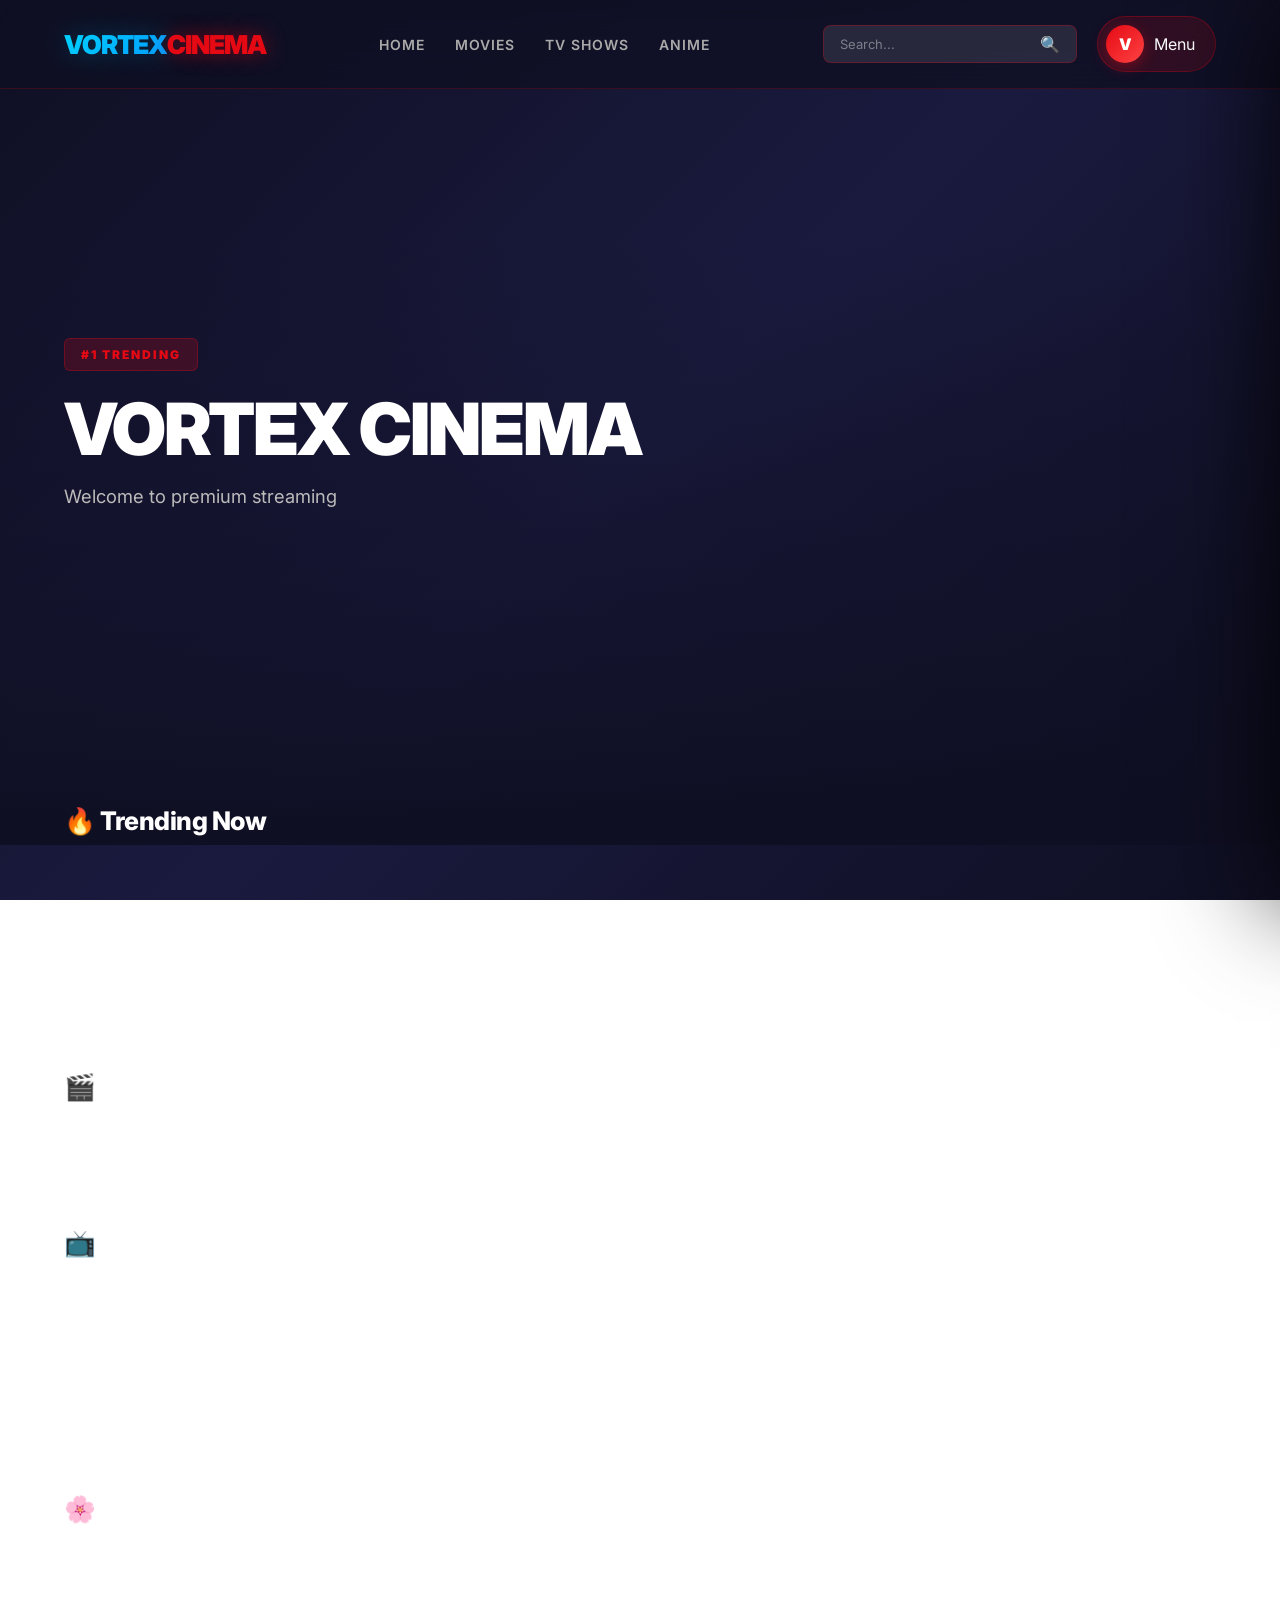
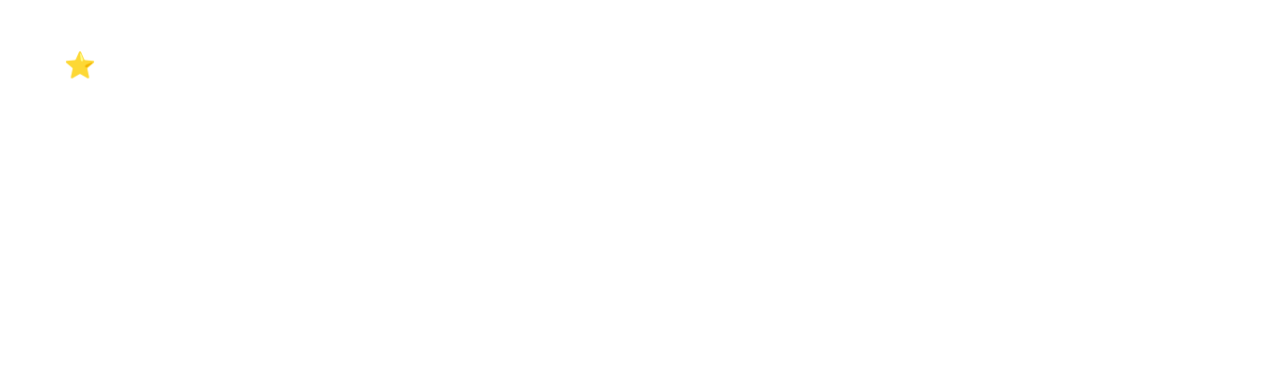
<file: index.html>
<!DOCTYPE html>
<html lang="en">
<head>
    <meta charset="UTF-8">
    <meta name="viewport" content="width=device-width, initial-scale=1.0">
    <title>VORTEX | Premium Streaming</title>
    <link rel="stylesheet" href="style.css">
    <link href="https://fonts.googleapis.com/css2?family=Inter:wght@400;500;600;700;800;900&display=swap" rel="stylesheet">
</head>
<body>

    <!-- NAVBAR -->
    <nav class="navbar" id="navbar">
        <div class="logo" onclick="location.reload()">
            <span class="logo-vortex">VORTEX</span><span class="logo-cinema">CINEMA</span>
        </div>
        
        <div class="nav-center">
            <button class="nav-link" onclick="switchCategory('all')">Home</button>
            <button class="nav-link" onclick="switchCategory('movie')">Movies</button>
            <button class="nav-link" onclick="switchCategory('tv')">TV Shows</button>
            <button class="nav-link" onclick="switchCategory('anime')">Anime</button>
        </div>

        <div class="nav-right">
            <div class="search-container">
                <input type="text" id="searchInput" placeholder="Search...">
                <button id="searchBtn">🔍</button>
            </div>
            <div class="profile-trigger" onclick="toggleSidebar()">
                <div class="avatar">V</div>
                <span>Menu</span>
            </div>
        </div>
    </nav>

    <!-- NAVBAR AD - 728x90 -->
    <div style="text-align: center; padding: 10px 0; background: rgba(15, 15, 35, 0.6);">
        <script>
            atOptions = {
                'key' : 'aeff76f1afcc3605a31e43009e7d99bb',
                'format' : 'iframe',
                'height' : 90,
                'width' : 728,
                'params' : {}
            };
        </script>
        <script src="https://www.highperformanceformat.com/aeff76f1afcc3605a31e43009e7d99bb/invoke.js"></script>
    </div>

    <!-- SIDEBAR -->
    <div id="sidebar" class="sidebar">
        <div class="sidebar-header">
            <h2>My Library</h2>
            <button class="close-sidebar" onclick="toggleSidebar()">✕</button>
        </div>
        <div class="sidebar-content">
            <div class="sidebar-section">
                <div class="section-header">
                    <h3>Continue Watching</h3>
                    <span class="count-badge" id="continueCount">0</span>
                </div>
                <div id="continueList" class="vertical-list"></div>
            </div>
            <div class="sidebar-section">
                <div class="section-header">
                    <h3>My Watchlist</h3>
                    <span class="count-badge" id="watchlistCount">0</span>
                </div>
                <div id="watchlistList" class="vertical-list"></div>
                <button class="clear-btn" onclick="clearData('vortex_watchlist')">Clear Watchlist</button>
            </div>

            <!-- SIDEBAR AD - 160x300 -->
            <div style="margin: 25px 0; text-align: center; padding: 15px 0; border-top: 1px solid rgba(229, 9, 20, 0.1); border-bottom: 1px solid rgba(229, 9, 20, 0.1);">
                <script>
                    atOptions = {
                        'key' : '925af3112877466028f866827b97e3b7',
                        'format' : 'iframe',
                        'height' : 300,
                        'width' : 160,
                        'params' : {}
                    };
                </script>
                <script src="https://www.highperformanceformat.com/925af3112877466028f866827b97e3b7/invoke.js"></script>
            </div>

            <div class="sidebar-section">
                <div class="section-header">
                    <h3>Watch History</h3>
                    <span class="count-badge" id="historyCount">0</span>
                </div>
                <div id="historyList" class="vertical-list"></div>
                <button class="clear-btn" onclick="clearData('vortex_history')">Clear History</button>
            </div>
        </div>
    </div>

    <!-- HERO SECTION -->
    <section class="hero" id="heroSection">
        <div class="hero-backdrop" id="heroBackdrop"></div>
        <div class="hero-content">
            <span class="trending-badge" id="heroBadge">#1 TRENDING</span>
            <h1 id="activeTitle">VORTEX CINEMA</h1>
            <p id="activeDesc">Welcome to premium streaming</p>
            
            <div class="hero-meta" id="heroMeta"></div>
            
            <div id="heroActions" class="hero-btns"></div>
            
            <div id="controls" class="controls-area" style="display:none;">
                <div class="selector-group">
                    <span>Season</span>
                    <div id="seasonContainer" class="chip-container"></div>
                </div>
                <div class="selector-group">
                    <span>Episode</span>
                    <div id="episodeContainer" class="chip-container"></div>
                </div>
            </div>

            <div id="animeControls" class="anime-controls" style="display:none;">
                <div class="selector-group">
                    <span>Audio</span>
                    <div class="audio-buttons">
                        <button class="audio-btn active" onclick="setAnimeAudio('sub')">Sub</button>
                        <button class="audio-btn" onclick="setAnimeAudio('dub')">Dub</button>
                    </div>
                </div>
                <div class="selector-group">
                    <span>Season</span>
                    <div id="animeSeasonContainer" class="chip-container"></div>
                </div>
                <div class="selector-group">
                    <span>Episode</span>
                    <div id="animeEpisodeContainer" class="chip-container"></div>
                </div>
            </div>
        </div>
    </section>

    <!-- PLAYER OVERLAY -->
    <div id="playerOverlay" class="player-overlay" style="display:none;">
        <div class="overlay-content">
            <div class="overlay-header">
                <div class="playing-info">
                    <h2 id="playingTitle">Now Playing</h2>
                    <div class="server-wrapper">
                        <span>Server:</span>
                        <select id="serverSelect" onchange="changeServer(this.value)">
                            <option value="vidking">Vidking (HD)</option>
                            <option value="vidsrc">Vidsrc (4K)</option>
                        </select>
                    </div>
                </div>
                <button class="close-player-btn" onclick="closePlayer()">✕ Close</button>
            </div>
            <div class="player-wrapper">
                <iframe id="videoPlayer" src="" allowfullscreen></iframe>
            </div>
            <div class="player-controls">
                <button class="control-btn" onclick="previousEpisode()">⬅ Previous</button>
                <button class="control-btn" onclick="nextEpisode()">Next ➡</button>
                <button class="control-btn" id="autoplayBtn" onclick="toggleAutoplay()">Autoplay: ON</button>

                <!-- PLAYER AD - 468x60 -->
                <div style="width: 100%; margin-top: 15px; text-align: center;">
                    <script>
                        atOptions = {
                            'key' : '16aaad0059d841f44f36dba48df9bde5',
                            'format' : 'iframe',
                            'height' : 60,
                            'width' : 468,
                            'params' : {}
                        };
                    </script>
                    <script src="https://www.highperformanceformat.com/16aaad0059d841f44f36dba48df9bde5/invoke.js"></script>
                </div>
            </div>
        </div>
    </div>

    <!-- CONTENT SECTIONS -->
    <section class="content-section">
        <!-- SEARCH RESULTS -->
        <div id="dynamicSection" style="display:none;">
            <h2 class="row-title" id="dynamicTitle">Search Results</h2>
            <div class="row-container">
                <div class="grid" id="dynamicGrid"></div>
            </div>
        </div>

        <!-- TRENDING -->
        <div id="trendingSection">
            <h2 class="row-title">🔥 Trending Now</h2>
            <div class="row-container">
                <button class="handle left-handle" onclick="scrollRow('trendingGrid', -1)">‹</button>
                <div class="grid" id="trendingGrid"></div>
                <button class="handle right-handle" onclick="scrollRow('trendingGrid', 1)">›</button>
            </div>
        </div>

        <!-- AD - 300x250 -->
        <div style="padding: 40px 5%; text-align: center;">
            <script>
                atOptions = {
                    'key' : '5247e4dbd6f8d2b391e5ac46e5a299a6',
                    'format' : 'iframe',
                    'height' : 250,
                    'width' : 300,
                    'params' : {}
                };
            </script>
            <script src="https://www.highperformanceformat.com/5247e4dbd6f8d2b391e5ac46e5a299a6/invoke.js"></script>
        </div>

        <!-- MOVIES -->
        <div id="movieSection">
            <h2 class="row-title">🎬 Popular Movies</h2>
            <div class="row-container">
                <button class="handle left-handle" onclick="scrollRow('movieGrid', -1)">‹</button>
                <div class="grid" id="movieGrid"></div>
                <button class="handle right-handle" onclick="scrollRow('movieGrid', 1)">›</button>
            </div>
        </div>

        <!-- TV SHOWS -->
        <div id="tvSection">
            <h2 class="row-title">📺 Popular TV Series</h2>
            <div class="row-container">
                <button class="handle left-handle" onclick="scrollRow('tvGrid', -1)">‹</button>
                <div class="grid" id="tvGrid"></div>
                <button class="handle right-handle" onclick="scrollRow('tvGrid', 1)">›</button>
            </div>
        </div>

        <!-- AD - 300x250 -->
        <div style="padding: 40px 5%; text-align: center;">
            <script>
                atOptions = {
                    'key' : '5247e4dbd6f8d2b391e5ac46e5a299a6',
                    'format' : 'iframe',
                    'height' : 250,
                    'width' : 300,
                    'params' : {}
                };
            </script>
            <script src="https://www.highperformanceformat.com/5247e4dbd6f8d2b391e5ac46e5a299a6/invoke.js"></script>
        </div>

        <!-- ANIME -->
        <div id="animeSection">
            <h2 class="row-title">🌸 Trending Anime</h2>
            <div class="row-container">
                <button class="handle left-handle" onclick="scrollRow('animeGrid', -1)">‹</button>
                <div class="grid" id="animeGrid"></div>
                <button class="handle right-handle" onclick="scrollRow('animeGrid', 1)">›</button>
            </div>
        </div>

        <!-- TOP RATED -->
        <div id="topRatedSection">
            <h2 class="row-title">⭐ Top Rated</h2>
            <div class="row-container">
                <button class="handle left-handle" onclick="scrollRow('topRatedGrid', -1)">‹</button>
                <div class="grid" id="topRatedGrid"></div>
                <button class="handle right-handle" onclick="scrollRow('topRatedGrid', 1)">›</button>
            </div>
        </div>

        <!-- FOOTER AD - 320x50 -->
        <div style="padding: 40px 5%; text-align: center; margin-top: 40px;">
            <script>
                atOptions = {
                    'key' : '1144c5a98e2575238310a4acd3979c50',
                    'format' : 'iframe',
                    'height' : 50,
                    'width' : 320,
                    'params' : {}
                };
            </script>
            <script src="https://www.highperformanceformat.com/1144c5a98e2575238310a4acd3979c50/invoke.js"></script>
        </div>
    </section>

    <script src="script.js"></script>

    <!-- NATIVE BANNER AD -->
    <script async="async" data-cfasync="false" src="https://pl29004673.profitablecpmratenetwork.com/2cf6edf46f5958af2dcecbfba61dbc4d/invoke.js"></script>
    <div id="container-2cf6edf46f5958af2dcecbfba61dbc4d"></div>

    <!-- POPUNDER AD -->
    <script src="https://pl29004664.profitablecpmratenetwork.com/39/bc/c4/39bcc4674d27afdfb947de64c4d7bfb2.js"></script>

    <!-- SOCIAL BAR AD -->
    <script src="https://pl29004671.profitablecpmratenetwork.com/cf/d8/20/cfd8208e1f1118e66b439065f66e36a7.js"></script>

</body>
</html>
</file>
<file: style.css>
/* VORTEX CINEMA - PREMIUM STREAMING PLATFORM */

* {
    margin: 0;
    padding: 0;
    box-sizing: border-box;
    font-family: 'Inter', sans-serif;
}

html {
    scroll-behavior: smooth;
}

body {
    background: linear-gradient(135deg, #0f0f23 0%, #1a1a3f 50%, #0f0f23 100%);
    background-attachment: fixed;
    color: white;
    overflow-x: hidden;
    min-height: 100vh;
}

/* ==================== NAVBAR ==================== */
.navbar {
    display: flex;
    justify-content: space-between;
    align-items: center;
    padding: 16px 5%;
    background: rgba(15, 15, 35, 0.8);
    backdrop-filter: blur(40px);
    -webkit-backdrop-filter: blur(40px);
    position: fixed;
    width: 100%;
    z-index: 2000;
    border-bottom: 1px solid rgba(229, 9, 20, 0.2);
    top: 0;
}

.logo {
    font-size: 26px;
    font-weight: 900;
    cursor: pointer;
    letter-spacing: -1px;
    display: flex;
    gap: 0;
}

.logo-vortex {
    background: linear-gradient(135deg, #00d4ff 0%, #0099ff 100%);
    -webkit-background-clip: text;
    -webkit-text-fill-color: transparent;
    background-clip: text;
    text-shadow: 0 0 30px rgba(0, 212, 255, 0.3);
}

.logo-cinema {
    color: #e50914;
    text-shadow: 0 0 20px rgba(229, 9, 20, 0.5);
}

.nav-center {
    display: flex;
    gap: 30px;
    flex: 1;
    justify-content: center;
}

.nav-link {
    background: none;
    border: none;
    color: #aaa;
    font-size: 14px;
    font-weight: 600;
    cursor: pointer;
    transition: all 0.3s ease;
    text-transform: uppercase;
    letter-spacing: 1px;
}

.nav-link:hover {
    color: #e50914;
    transform: translateY(-2px);
}

.nav-right {
    display: flex;
    align-items: center;
    gap: 20px;
}

.search-container {
    display: flex;
    background: rgba(255, 255, 255, 0.1);
    border: 1px solid rgba(229, 9, 20, 0.3);
    border-radius: 8px;
    overflow: hidden;
    transition: all 0.3s cubic-bezier(0.4, 0, 0.2, 1);
}

.search-container:focus-within {
    border-color: #e50914;
    box-shadow: 0 0 25px rgba(229, 9, 20, 0.4);
    background: rgba(255, 255, 255, 0.15);
}

.search-container input {
    background: transparent;
    border: none;
    padding: 10px 16px;
    color: white;
    outline: none;
    width: 200px;
    font-size: 13px;
    transition: width 0.3s ease;
}

.search-container input::placeholder {
    color: rgba(255, 255, 255, 0.4);
}

.search-container input:focus {
    width: 350px;
}

.search-container button {
    background: transparent;
    border: none;
    color: #888;
    padding: 0 16px;
    cursor: pointer;
    font-size: 16px;
    transition: color 0.2s;
}

.search-container button:hover {
    color: #e50914;
}

.profile-trigger {
    display: flex;
    align-items: center;
    gap: 10px;
    cursor: pointer;
    background: rgba(229, 9, 20, 0.15);
    padding: 8px 20px 8px 8px;
    border-radius: 50px;
    transition: all 0.3s ease;
    border: 1px solid rgba(229, 9, 20, 0.3);
}

.profile-trigger:hover {
    background: rgba(229, 9, 20, 0.25);
    border-color: #e50914;
}

.avatar {
    width: 38px;
    height: 38px;
    background: linear-gradient(135deg, #e50914 0%, #ff4444 100%);
    border-radius: 50%;
    display: flex;
    align-items: center;
    justify-content: center;
    font-weight: 900;
    font-size: 16px;
    box-shadow: 0 4px 15px rgba(229, 9, 20, 0.4);
}

/* ==================== SIDEBAR ==================== */
.sidebar {
    position: fixed;
    top: 0;
    right: -450px;
    width: 420px;
    height: 100%;
    background: rgba(15, 15, 35, 0.98);
    backdrop-filter: blur(60px);
    -webkit-backdrop-filter: blur(60px);
    z-index: 3000;
    transition: right 0.6s cubic-bezier(0.22, 1, 0.36, 1);
    padding: 60px 30px 30px;
    border-left: 1px solid rgba(229, 9, 20, 0.2);
    box-shadow: -40px 0 100px rgba(0, 0, 0, 0.8);
    overflow-y: auto;
}

.sidebar.active {
    right: 0;
}

.sidebar-header {
    display: flex;
    justify-content: space-between;
    align-items: center;
    margin-bottom: 40px;
}

.sidebar-header h2 {
    font-size: 28px;
    font-weight: 900;
    letter-spacing: -0.5px;
    background: linear-gradient(135deg, #fff 0%, #ccc 100%);
    -webkit-background-clip: text;
    -webkit-text-fill-color: transparent;
    background-clip: text;
}

.close-sidebar {
    background: rgba(255, 255, 255, 0.08);
    border: 1px solid rgba(255, 255, 255, 0.15);
    color: white;
    width: 40px;
    height: 40px;
    border-radius: 50%;
    cursor: pointer;
    transition: all 0.3s ease;
    display: flex;
    align-items: center;
    justify-content: center;
    font-size: 22px;
}

.close-sidebar:hover {
    background: #e50914;
    border-color: #e50914;
    transform: scale(1.1);
}

.sidebar-section {
    margin-bottom: 35px;
}

.section-header {
    display: flex;
    justify-content: space-between;
    align-items: center;
    margin-bottom: 20px;
    padding-bottom: 12px;
    border-bottom: 1px solid rgba(229, 9, 20, 0.15);
}

.sidebar-section h3 {
    font-size: 11px;
    text-transform: uppercase;
    color: #e50914;
    letter-spacing: 2.5px;
    font-weight: 800;
}

.count-badge {
    font-size: 10px;
    background: rgba(229, 9, 20, 0.2);
    padding: 4px 12px;
    border-radius: 12px;
    color: #ff8888;
    font-weight: 700;
}

.mini-card {
    display: flex;
    gap: 15px;
    align-items: center;
    cursor: pointer;
    background: rgba(255, 255, 255, 0.05);
    padding: 14px;
    border-radius: 10px;
    margin-bottom: 12px;
    transition: all 0.3s cubic-bezier(0.4, 0, 0.2, 1);
    border: 1px solid rgba(229, 9, 20, 0.1);
}

.mini-card:hover {
    background: rgba(229, 9, 20, 0.15);
    transform: translateX(-8px);
    border-color: #e50914;
}

.mini-card img {
    width: 60px;
    height: 85px;
    object-fit: cover;
    border-radius: 8px;
    box-shadow: 0 4px 12px rgba(0, 0, 0, 0.4);
}

.mini-card-info {
    flex: 1;
}

.mini-card-info h4 {
    font-size: 13px;
    color: #fff;
    margin-bottom: 6px;
    font-weight: 700;
    line-height: 1.3;
}

.type-tag {
    font-size: 9px;
    background: rgba(229, 9, 20, 0.25);
    color: #ff7777;
    padding: 3px 10px;
    border-radius: 4px;
    font-weight: 900;
    text-transform: uppercase;
    display: inline-block;
}

.ep-tag {
    font-size: 9px;
    background: rgba(0, 180, 219, 0.25);
    color: #00d4ff;
    padding: 3px 10px;
    border-radius: 4px;
    font-weight: 800;
    text-transform: uppercase;
    display: inline-block;
    margin-left: 6px;
}

.empty-state {
    text-align: center;
    padding: 30px 0;
    color: #555;
    font-size: 13px;
    font-style: italic;
}

.clear-btn {
    width: 100%;
    background: rgba(255, 255, 255, 0.08);
    border: 1px solid rgba(255, 255, 255, 0.15);
    color: #888;
    padding: 12px;
    border-radius: 8px;
    cursor: pointer;
    transition: all 0.3s ease;
    text-transform: uppercase;
    font-size: 11px;
    font-weight: 600;
    letter-spacing: 1px;
    margin-top: 12px;
}

.clear-btn:hover {
    background: #e50914;
    color: white;
    border-color: #e50914;
}

/* ==================== HERO SECTION ==================== */
.hero {
    height: 85vh;
    position: relative;
    display: flex;
    align-items: center;
    padding: 0 5%;
    margin-top: 60px;
    overflow: hidden;
}

.hero-backdrop {
    position: absolute;
    top: 0;
    left: 0;
    width: 100%;
    height: 100%;
    background-size: cover;
    background-position: center 15%;
    filter: brightness(0.35) contrast(1.2) saturate(1.1);
    z-index: -1;
}

.hero::after {
    content: '';
    position: absolute;
    bottom: 0;
    left: 0;
    width: 100%;
    height: 80%;
    background: linear-gradient(to top, #0f0f23 0%, rgba(15, 15, 35, 0.5) 40%, transparent 100%);
}

.hero-content {
    max-width: 850px;
    z-index: 10;
    animation: fadeInUp 0.8s ease;
}

@keyframes fadeInUp {
    from {
        opacity: 0;
        transform: translateY(30px);
    }
    to {
        opacity: 1;
        transform: translateY(0);
    }
}

.trending-badge {
    display: inline-block;
    font-size: 12px;
    font-weight: 900;
    color: #e50914;
    text-transform: uppercase;
    letter-spacing: 2px;
    margin-bottom: 20px;
    padding: 8px 16px;
    background: rgba(229, 9, 20, 0.2);
    border-radius: 6px;
    border: 1px solid rgba(229, 9, 20, 0.3);
}

.hero-content h1 {
    font-size: 4.5rem;
    font-weight: 900;
    margin-bottom: 15px;
    line-height: 1.05;
    letter-spacing: -2px;
}

.hero-content p {
    color: #bbb;
    font-size: 1.15rem;
    line-height: 1.7;
    margin-bottom: 20px;
    display: -webkit-box;
    -webkit-line-clamp: 3;
    -webkit-box-orient: vertical;
    overflow: hidden;
}

.hero-meta {
    display: flex;
    gap: 20px;
    margin-bottom: 25px;
    flex-wrap: wrap;
}

.meta-item {
    font-size: 13px;
    color: #aaa;
    text-transform: uppercase;
    letter-spacing: 1px;
    font-weight: 600;
}

.hero-btns {
    display: flex;
    gap: 15px;
    flex-wrap: wrap;
    margin-bottom: 30px;
}

.play-main-btn {
    background: linear-gradient(135deg, #fff 0%, #f0f0f0 100%);
    color: #000;
    border: none;
    padding: 16px 50px;
    font-size: 16px;
    font-weight: 900;
    border-radius: 8px;
    cursor: pointer;
    transition: all 0.3s cubic-bezier(0.4, 0, 0.2, 1);
    box-shadow: 0 10px 30px rgba(255, 255, 255, 0.15);
    text-transform: uppercase;
    letter-spacing: 1px;
}

.play-main-btn:hover {
    transform: translateY(-3px);
    box-shadow: 0 15px 40px rgba(255, 255, 255, 0.25);
}

.list-btn {
    background: rgba(229, 9, 20, 0.2);
    color: white;
    border: 1px solid rgba(229, 9, 20, 0.4);
    padding: 16px 40px;
    font-size: 16px;
    border-radius: 8px;
    cursor: pointer;
    backdrop-filter: blur(10px);
    transition: all 0.3s cubic-bezier(0.4, 0, 0.2, 1);
    font-weight: 700;
    text-transform: uppercase;
    letter-spacing: 1px;
}

.list-btn:hover {
    background: rgba(229, 9, 20, 0.3);
    border-color: #e50914;
    transform: translateY(-3px);
}

.share-btn {
    background: rgba(0, 180, 219, 0.2);
    color: white;
    border: 1px solid rgba(0, 180, 219, 0.4);
    padding: 16px 40px;
    font-size: 16px;
    border-radius: 8px;
    cursor: pointer;
    backdrop-filter: blur(10px);
    transition: all 0.3s cubic-bezier(0.4, 0, 0.2, 1);
    font-weight: 700;
    text-transform: uppercase;
    letter-spacing: 1px;
}

.share-btn:hover {
    background: rgba(0, 180, 219, 0.3);
    border-color: #00d4ff;
    transform: translateY(-3px);
}

/* ==================== CONTROLS ==================== */
.controls-area {
    animation: slideDown 0.5s cubic-bezier(0.22, 1, 0.36, 1);
}

@keyframes slideDown {
    from {
        opacity: 0;
        transform: translateY(-20px);
    }
    to {
        opacity: 1;
        transform: translateY(0);
    }
}

.selector-group {
    margin-bottom: 20px;
}

.selector-group span {
    display: block;
    color: #888;
    font-size: 11px;
    text-transform: uppercase;
    letter-spacing: 1.5px;
    margin-bottom: 10px;
    font-weight: 600;
}

.chip-container {
    display: flex;
    gap: 10px;
    overflow-x: auto;
    padding-bottom: 8px;
    scroll-behavior: smooth;
}

.chip-container::-webkit-scrollbar {
    height: 4px;
}

.chip-container::-webkit-scrollbar-thumb {
    background: rgba(229, 9, 20, 0.3);
    border-radius: 10px;
}

.selector-btn {
    background: rgba(255, 255, 255, 0.08);
    border: 1px solid rgba(255, 255, 255, 0.15);
    color: white;
    padding: 10px 20px;
    border-radius: 6px;
    cursor: pointer;
    white-space: nowrap;
    transition: all 0.2s cubic-bezier(0.4, 0, 0.2, 1);
    font-weight: 600;
    font-size: 13px;
}

.selector-btn:hover {
    background: rgba(255, 255, 255, 0.15);
    border-color: rgba(255, 255, 255, 0.3);
    transform: translateY(-2px);
}

.selector-btn.active {
    background: linear-gradient(135deg, #e50914 0%, #ff4444 100%);
    border-color: #e50914;
    box-shadow: 0 6px 20px rgba(229, 9, 20, 0.4);
}

.anime-controls {
    animation: slideDown 0.5s cubic-bezier(0.22, 1, 0.36, 1);
}

.audio-buttons {
    display: flex;
    gap: 10px;
}

.audio-btn {
    background: rgba(255, 255, 255, 0.08);
    border: 1px solid rgba(0, 180, 219, 0.3);
    color: #00d4ff;
    padding: 10px 24px;
    border-radius: 6px;
    cursor: pointer;
    font-weight: 600;
    font-size: 13px;
    transition: all 0.3s ease;
    text-transform: uppercase;
    letter-spacing: 1px;
}

.audio-btn:hover {
    background: rgba(0, 180, 219, 0.2);
    border-color: #00d4ff;
}

.audio-btn.active {
    background: linear-gradient(135deg, #00d4ff 0%, #00a8cc 100%);
    color: #000;
    border-color: #00d4ff;
    box-shadow: 0 6px 20px rgba(0, 212, 255, 0.3);
}

/* ==================== PLAYER ==================== */
.player-overlay {
    position: fixed;
    top: 0;
    left: 0;
    width: 100%;
    height: 100%;
    background: rgba(0, 0, 0, 0.98);
    backdrop-filter: blur(15px);
    z-index: 5000;
    display: none;
    align-items: center;
    justify-content: center;
    padding: 40px 20px;
    animation: fadeIn 0.3s ease;
    overflow-y: auto;
}

@keyframes fadeIn {
    from {
        opacity: 0;
    }
    to {
        opacity: 1;
    }
}

.overlay-content {
    width: 100%;
    max-width: 1000px;
    display: flex;
    flex-direction: column;
    animation: slideUp 0.4s cubic-bezier(0.22, 1, 0.36, 1);
}

@keyframes slideUp {
    from {
        transform: translateY(30px);
        opacity: 0;
    }
    to {
        transform: translateY(0);
        opacity: 1;
    }
}

.overlay-header {
    width: 100%;
    display: flex;
    justify-content: space-between;
    align-items: center;
    margin-bottom: 20px;
    padding-bottom: 16px;
    border-bottom: 1px solid rgba(255, 255, 255, 0.1);
    flex-wrap: wrap;
    gap: 15px;
}

.playing-info {
    flex: 1;
    min-width: 250px;
}

.playing-info h2 {
    font-size: 22px;
    font-weight: 900;
    margin-bottom: 8px;
    letter-spacing: -0.5px;
}

.server-wrapper {
    display: flex;
    align-items: center;
    gap: 10px;
    font-size: 11px;
    color: #888;
    text-transform: uppercase;
    letter-spacing: 1px;
    font-weight: 600;
}

#serverSelect {
    background: rgba(255, 255, 255, 0.1);
    color: white;
    border: 1px solid rgba(229, 9, 20, 0.3);
    padding: 6px 12px;
    border-radius: 4px;
    cursor: pointer;
    transition: all 0.2s ease;
    font-weight: 600;
    font-size: 10px;
    text-transform: uppercase;
}

#serverSelect:hover {
    border-color: #e50914;
    background: rgba(255, 255, 255, 0.15);
}

.close-player-btn {
    background: linear-gradient(135deg, #e50914 0%, #ff4444 100%);
    color: white;
    border: none;
    padding: 10px 24px;
    border-radius: 4px;
    font-weight: 900;
    cursor: pointer;
    transition: all 0.3s cubic-bezier(0.4, 0, 0.2, 1);
    text-transform: uppercase;
    font-size: 11px;
    letter-spacing: 1px;
    box-shadow: 0 6px 20px rgba(229, 9, 20, 0.4);
    white-space: nowrap;
}

.close-player-btn:hover {
    transform: translateY(-2px);
    box-shadow: 0 10px 28px rgba(229, 9, 20, 0.5);
}

.player-wrapper {
    width: 100%;
    aspect-ratio: 16/9;
    background: #000;
    border-radius: 8px;
    overflow: hidden;
    border: 1px solid rgba(229, 9, 20, 0.2);
    box-shadow: 0 20px 60px rgba(229, 9, 20, 0.15);
    margin-bottom: 16px;
}

.player-wrapper iframe {
    width: 100%;
    height: 100%;
    border: none;
    display: block;
}

.player-controls {
    display: flex;
    gap: 10px;
    justify-content: center;
    flex-wrap: wrap;
}

.control-btn {
    background: rgba(229, 9, 20, 0.2);
    border: 1px solid rgba(229, 9, 20, 0.4);
    color: white;
    padding: 9px 18px;
    border-radius: 4px;
    cursor: pointer;
    font-weight: 700;
    font-size: 12px;
    text-transform: uppercase;
    letter-spacing: 0.5px;
    transition: all 0.3s ease;
}

.control-btn:hover {
    background: rgba(229, 9, 20, 0.3);
    border-color: #e50914;
    transform: translateY(-2px);
}

/* ==================== CONTENT SECTIONS ==================== */
.content-section {
    padding: 0 5% 120px;
    margin-top: -100px;
    position: relative;
    z-index: 20;
}

.row-title {
    font-size: 1.6rem;
    font-weight: 800;
    margin: 60px 0 25px;
    letter-spacing: -0.5px;
}

.row-container {
    position: relative;
    margin-bottom: 30px;
}

.grid {
    display: flex;
    overflow-x: auto;
    gap: 20px;
    padding: 20px 0;
    scroll-behavior: smooth;
    scroll-snap-type: x mandatory;
    -webkit-overflow-scrolling: touch;
}

.grid::-webkit-scrollbar {
    display: none;
}

.card {
    min-width: 180px;
    border-radius: 12px;
    overflow: hidden;
    cursor: pointer;
    transition: all 0.3s cubic-bezier(0.4, 0, 0.2, 1);
    background: #111;
    position: relative;
    scroll-snap-align: start;
    box-shadow: 0 8px 24px rgba(0, 0, 0, 0.4);
}

.card-image {
    position: relative;
    overflow: hidden;
    height: 270px;
}

.card-image img {
    width: 100%;
    height: 100%;
    object-fit: cover;
    display: block;
    transition: transform 0.3s ease;
}

.card:hover .card-image img {
    transform: scale(1.15);
}

.card-overlay {
    position: absolute;
    top: 0;
    left: 0;
    width: 100%;
    height: 100%;
    background: rgba(0, 0, 0, 0.6);
    display: flex;
    align-items: center;
    justify-content: center;
    opacity: 0;
    transition: all 0.3s ease;
    backdrop-filter: blur(5px);
}

.card:hover .card-overlay {
    opacity: 1;
}

.card-play {
    background: linear-gradient(135deg, #e50914 0%, #ff4444 100%);
    color: white;
    border: none;
    padding: 12px 28px;
    border-radius: 6px;
    font-weight: 900;
    cursor: pointer;
    font-size: 14px;
    text-transform: uppercase;
    letter-spacing: 1px;
    box-shadow: 0 6px 20px rgba(229, 9, 20, 0.4);
    transition: all 0.3s ease;
}

.card-play:hover {
    transform: scale(1.05);
    box-shadow: 0 10px 30px rgba(229, 9, 20, 0.6);
}

.card-info {
    padding: 16px;
}

.card-info h3 {
    font-size: 14px;
    font-weight: 700;
    margin-bottom: 8px;
    line-height: 1.3;
    color: #fff;
    display: -webkit-box;
    -webkit-line-clamp: 2;
    -webkit-box-orient: vertical;
    overflow: hidden;
}

.card-meta {
    display: flex;
    gap: 12px;
    font-size: 12px;
    color: #888;
}

.rating {
    color: #ffd700;
    font-weight: 700;
}

.year {
    color: #666;
}

.card:hover {
    transform: translateY(-12px);
    z-index: 10;
    box-shadow: 0 20px 50px rgba(229, 9, 20, 0.3);
}

/* ==================== SCROLL HANDLES ==================== */
.handle {
    position: absolute;
    top: 0;
    bottom: 0;
    width: 6%;
    background: linear-gradient(90deg, rgba(15, 15, 35, 0.9) 0%, transparent 100%);
    border: none;
    color: white;
    font-size: 2.2rem;
    cursor: pointer;
    z-index: 30;
    opacity: 0;
    transition: all 0.3s ease;
    display: flex;
    align-items: center;
    justify-content: center;
}

.row-container:hover .handle {
    opacity: 1;
}

.left-handle {
    left: 0;
}

.right-handle {
    right: 0;
    background: linear-gradient(90deg, transparent 0%, rgba(15, 15, 35, 0.9) 100%);
}

.handle:hover {
    background: rgba(229, 9, 20, 0.3);
    color: #e50914;
}

/* ==================== RESPONSIVE ==================== */
@media (max-width: 1024px) {
    .nav-center {
        gap: 20px;
    }

    .hero-content h1 {
        font-size: 3.5rem;
    }

    .card {
        min-width: 160px;
    }

    .player-overlay {
        padding: 30px 15px;
    }

    .overlay-content {
        max-width: 900px;
    }

    .playing-info h2 {
        font-size: 20px;
    }
}

@media (max-width: 768px) {
    .nav-center {
        display: none;
    }

    .search-container input {
        width: 150px;
    }

    .search-container input:focus {
        width: 250px;
    }

    .hero {
        height: 70vh;
        padding: 0 3%;
    }

    .hero-content h1 {
        font-size: 2.8rem;
    }

    .hero-content p {
        font-size: 0.95rem;
    }

    .hero-btns {
        flex-direction: column;
    }

    .play-main-btn,
    .list-btn,
    .share-btn {
        width: 100%;
    }

    .content-section {
        padding: 0 3% 100px;
        margin-top: -60px;
    }

    .card {
        min-width: 140px;
    }

    .player-overlay {
        padding: 20px 10px;
    }

    .overlay-content {
        max-width: 100%;
    }

    .overlay-header {
        flex-direction: column;
        align-items: flex-start;
        margin-bottom: 15px;
        padding-bottom: 12px;
    }

    .playing-info {
        width: 100%;
    }

    .playing-info h2 {
        font-size: 18px;
    }

    .close-player-btn {
        width: 100%;
        text-align: center;
    }

    .server-wrapper {
        font-size: 10px;
    }

    #serverSelect {
        padding: 5px 10px;
        font-size: 9px;
    }

    .player-controls {
        gap: 8px;
    }

    .control-btn {
        padding: 8px 14px;
        font-size: 11px;
        flex: 1;
        min-width: 100px;
    }

    .row-title {
        font-size: 1.3rem;
        margin: 40px 0 20px;
    }
}

@media (max-width: 480px) {
    .logo {
        font-size: 20px;
    }

    .profile-trigger span {
        display: none;
    }

    .avatar {
        width: 36px;
        height: 36px;
        font-size: 14px;
    }

    .hero {
        height: 60vh;
        padding: 0 3%;
        margin-top: 50px;
    }

    .hero-content h1 {
        font-size: 2rem;
    }

    .hero-content p {
        font-size: 0.9rem;
        -webkit-line-clamp: 2;
    }

    .hero-meta {
        gap: 12px;
    }

    .meta-item {
        font-size: 11px;
    }

    .content-section {
        padding: 0 3% 80px;
        margin-top: -40px;
    }

    .row-title {
        font-size: 1.1rem;
        margin: 30px 0 15px;
    }

    .card {
        min-width: 120px;
    }

    .card-image {
        height: 180px;
    }

    .card-info h3 {
        font-size: 12px;
    }

    .card-meta {
        font-size: 10px;
    }

    .player-overlay {
        padding: 15px 8px;
    }

    .playing-info h2 {
        font-size: 16px;
        margin-bottom: 6px;
    }

    .close-player-btn {
        width: 100%;
        padding: 8px 16px;
        font-size: 10px;
    }

    .player-wrapper {
        margin-bottom: 12px;
        border-radius: 6px;
    }

    .server-wrapper {
        font-size: 9px;
        gap: 6px;
    }

    #serverSelect {
        padding: 4px 8px;
        font-size: 8px;
    }

    .player-controls {
        gap: 6px;
    }

    .control-btn {
        padding: 7px 12px;
        font-size: 10px;
        flex: 1;
    }

    .sidebar {
        width: 100%;
        right: -100%;
        padding: 50px 20px 20px;
    }

    .sidebar-header h2 {
        font-size: 22px;
    }

    .mini-card {
        padding: 10px;
    }

    .mini-card img {
        width: 50px;
        height: 70px;
    }

    .mini-card-info h4 {
        font-size: 11px;
    }

    .search-container input {
        width: 120px;
    }

    .search-container input:focus {
        width: 200px;
    }

    .handle {
        width: 8%;
    }

    .trending-badge {
        font-size: 10px;
        padding: 6px 12px;
    }

    .section-header {
        margin-bottom: 15px;
        padding-bottom: 8px;
    }

    .chip-container {
        gap: 6px;
    }

    .selector-btn {
        padding: 8px 14px;
        font-size: 11px;
    }

    .audio-btn {
        padding: 8px 16px;
        font-size: 11px;
    }
}

@media (max-width: 360px) {
    .logo {
        font-size: 18px;
    }

    .hero-content h1 {
        font-size: 1.8rem;
    }

    .card {
        min-width: 100px;
    }

    .card-image {
        height: 150px;
    }

    .play-main-btn,
    .list-btn,
    .share-btn {
        padding: 12px 24px;
        font-size: 13px;
    }

    .row-title {
        font-size: 1rem;
    }

    .search-container input {
        width: 100px;
    }

    .search-container input:focus {
        width: 180px;
    }

    .player-overlay {
        padding: 12px 5px;
    }

    .playing-info h2 {
        font-size: 14px;
    }

    .server-wrapper {
        font-size: 8px;
        flex-direction: column;
        gap: 4px;
    }

    #serverSelect {
        width: 100%;
        padding: 4px 6px;
        font-size: 7px;
    }

    .close-player-btn {
        padding: 6px 12px;
        font-size: 9px;
    }

    .control-btn {
        padding: 6px 10px;
        font-size: 9px;
    }
}

/* ==================== SCROLLBAR STYLING ==================== */
::-webkit-scrollbar {
    width: 10px;
}

::-webkit-scrollbar-track {
    background: transparent;
}

::-webkit-scrollbar-thumb {
    background: rgba(229, 9, 20, 0.3);
    border-radius: 10px;
    transition: background 0.3s ease;
}

::-webkit-scrollbar-thumb:hover {
    background: rgba(229, 9, 20, 0.5);
}

/* ==================== ANIMATIONS ==================== */
@keyframes pulse {
    0%, 100% {
        opacity: 1;
    }
    50% {
        opacity: 0.7;
    }
}

@keyframes shimmer {
    0% {
        background-position: -1000px 0;
    }
    100% {
        background-position: 1000px 0;
    }
}

/* ==================== UTILITY CLASSES ==================== */
.hidden {
    display: none !important;
}

.visible {
    display: block !important;
}

.no-scroll {
    overflow: hidden;
}

/* ==================== PRINT STYLES ==================== */
@media print {
    .navbar,
    .sidebar,
    .handle,
    .hero-btns,
    .player-overlay {
        display: none !important;
    }
}
</file>
